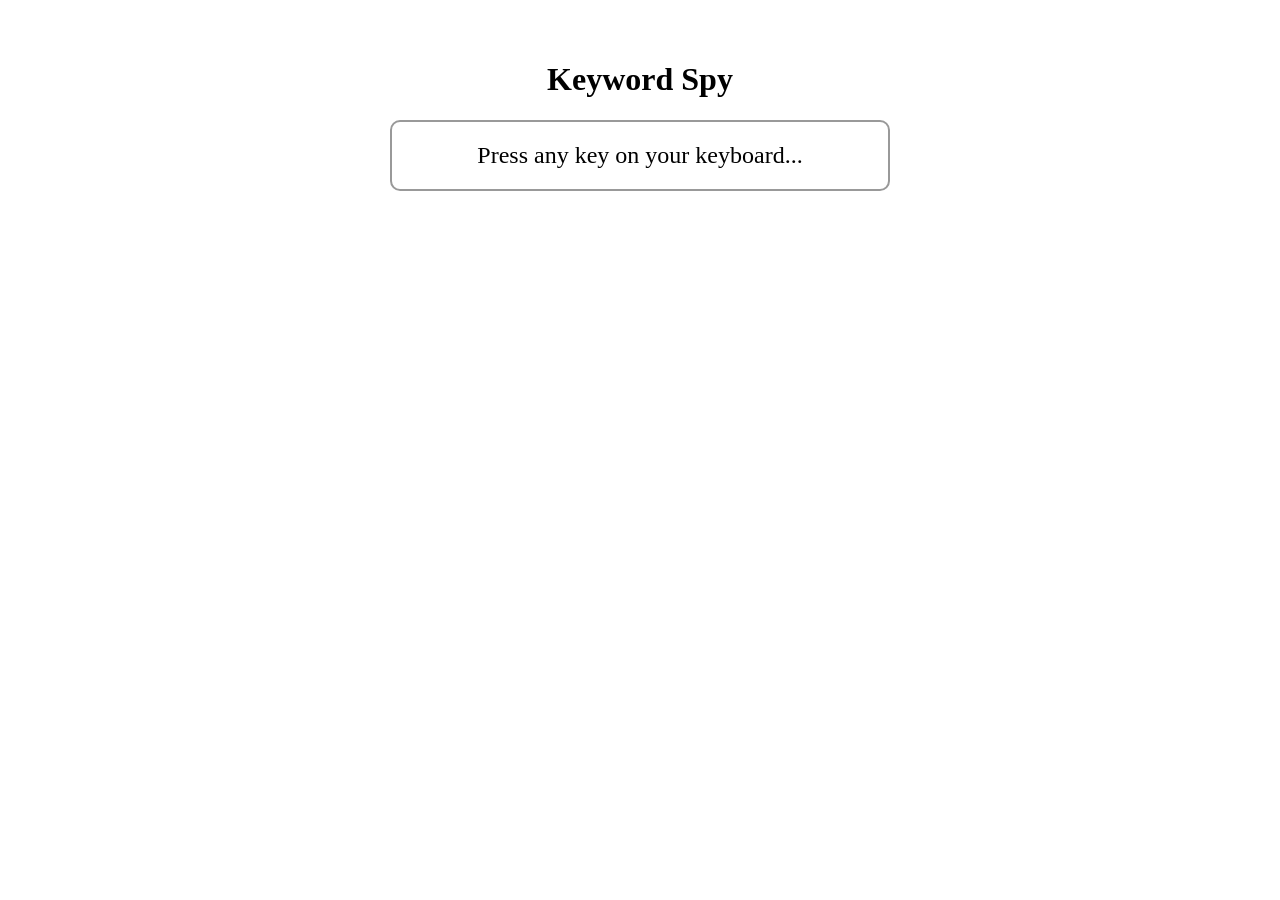
<file: Key Spy/index.html>
<!doctype html>
<html lang="en">
  <head>
    <meta charset="UTF-8" />
    <meta name="viewport" content="width=device-width, initial-scale=1.0" />
    <title>Key Spy</title>
    <link rel="stylesheet" href="style.css" />
    <script src="script.js" defer></script>
  </head>
  <body>
    <h1>Keyword Spy</h1>
    <p id="display">Press any key on your keyboard...</p>
  </body>
</html>
</file>
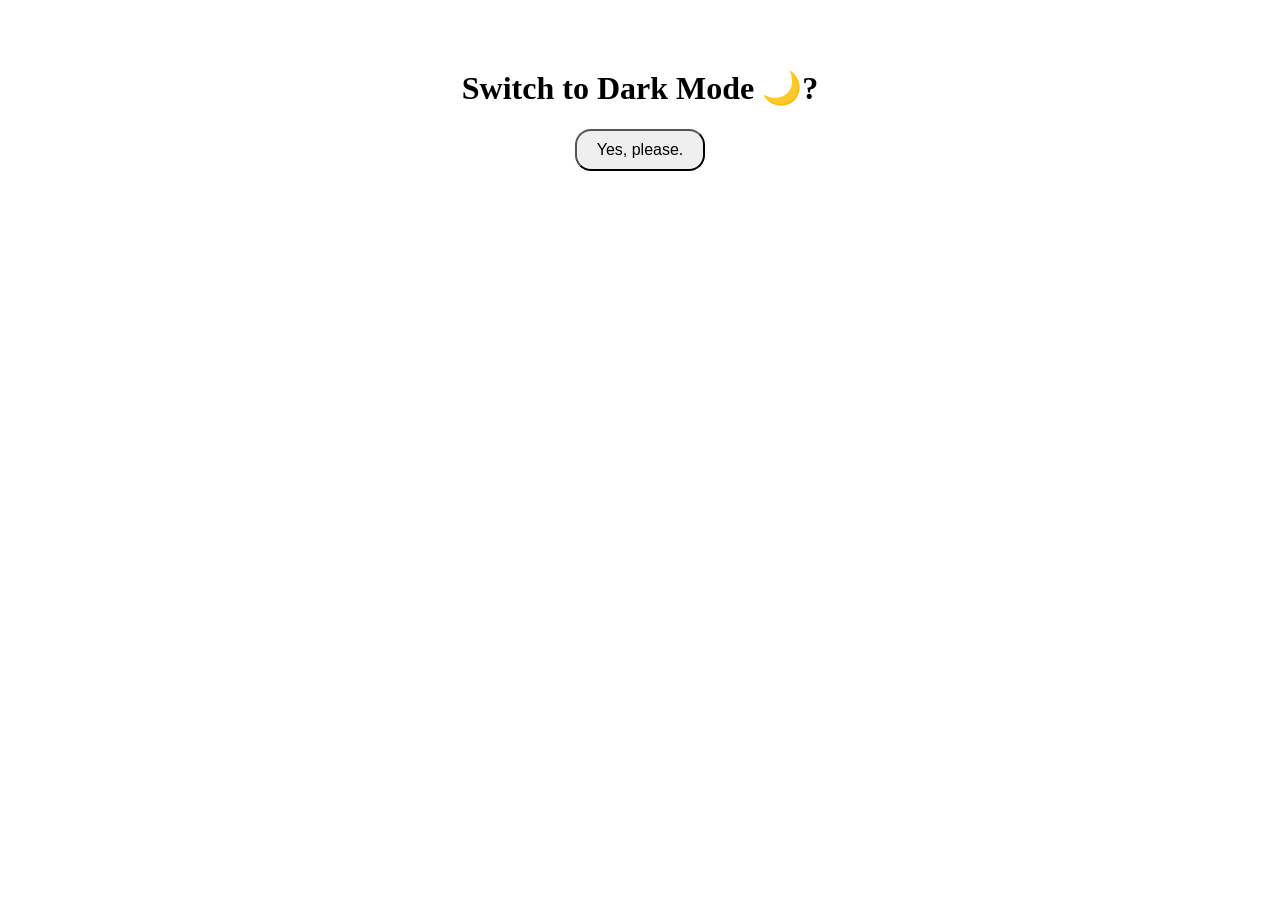
<file: Light and Dark Mode/index.html>
<!doctype html>
<html lang="en">
  <head>
    <meta charset="UTF-8" />
    <meta name="viewport" content="width=device-width, initial-scale=1.0" />
    <title>Light and Dark Mode</title>
    <link rel="stylesheet" href="style.css" />
    <script src="script.js" defer></script>
  </head>

  <body class="light-mode">
    <h1 class="heading">Switch to Dark Mode 🌙?</h1>
    <button id="switch-btn">Yes, please.</button>
  </body>
</html>
</file>
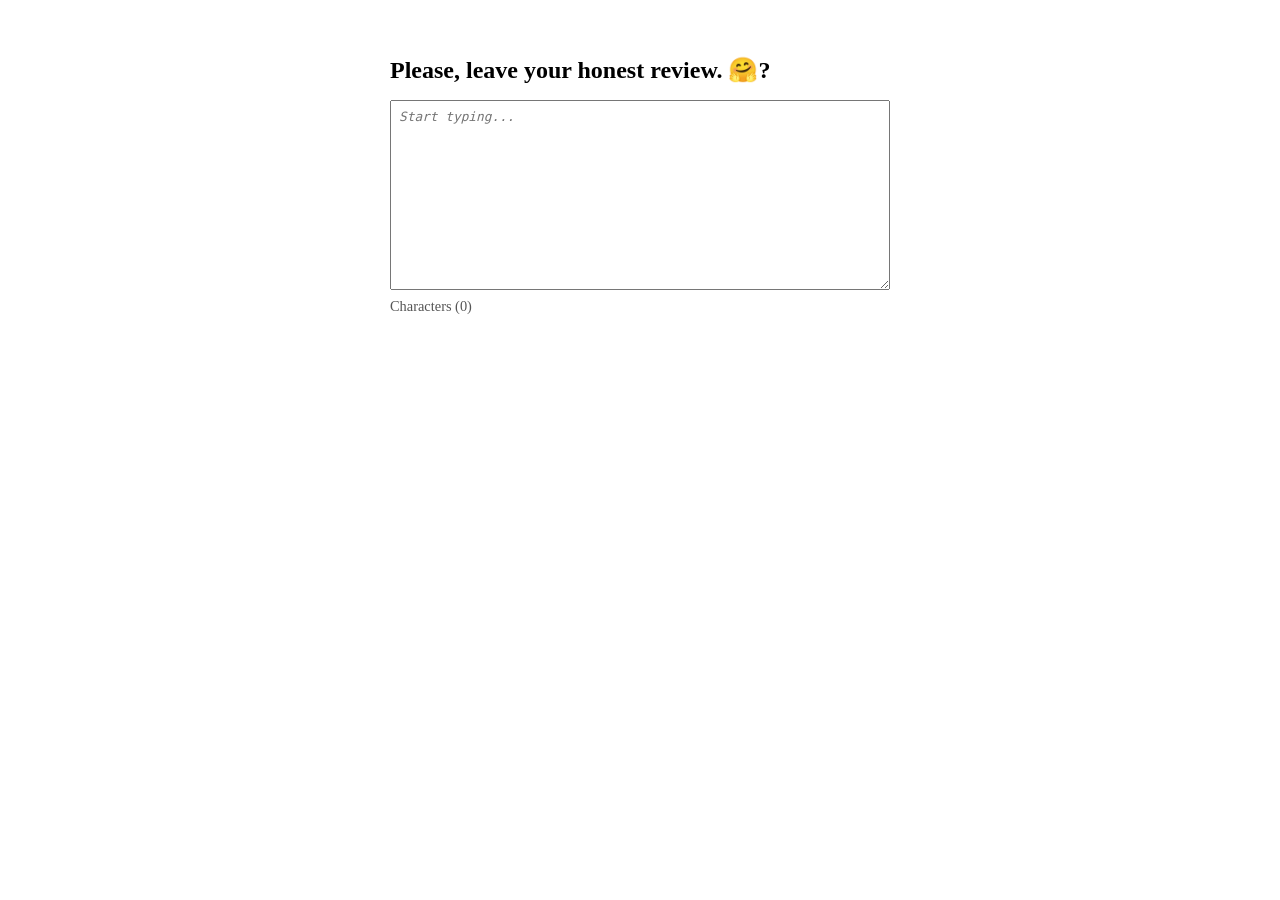
<file: Live Typing Counter/index.html>
<!doctype html>
<h lang="en">
  <head>
    <meta charset="UTF-8"/>
    <meta name="viewport" content="width=device-width, initial-scale=1.0" />
    <title>Live Typing Counter</title>
    <link rel="stylesheet" href="style.css">
    <script src="script.js" defer></script>
  </head>
  <body>
    <h1>Please, leave your honest review. 🤗? </h1>
    <textarea id="comment-text" placeholder="Start typing..."></textarea>
  </body>
  <p id="char-counter">Characters (0)</p>
</h>
</file>
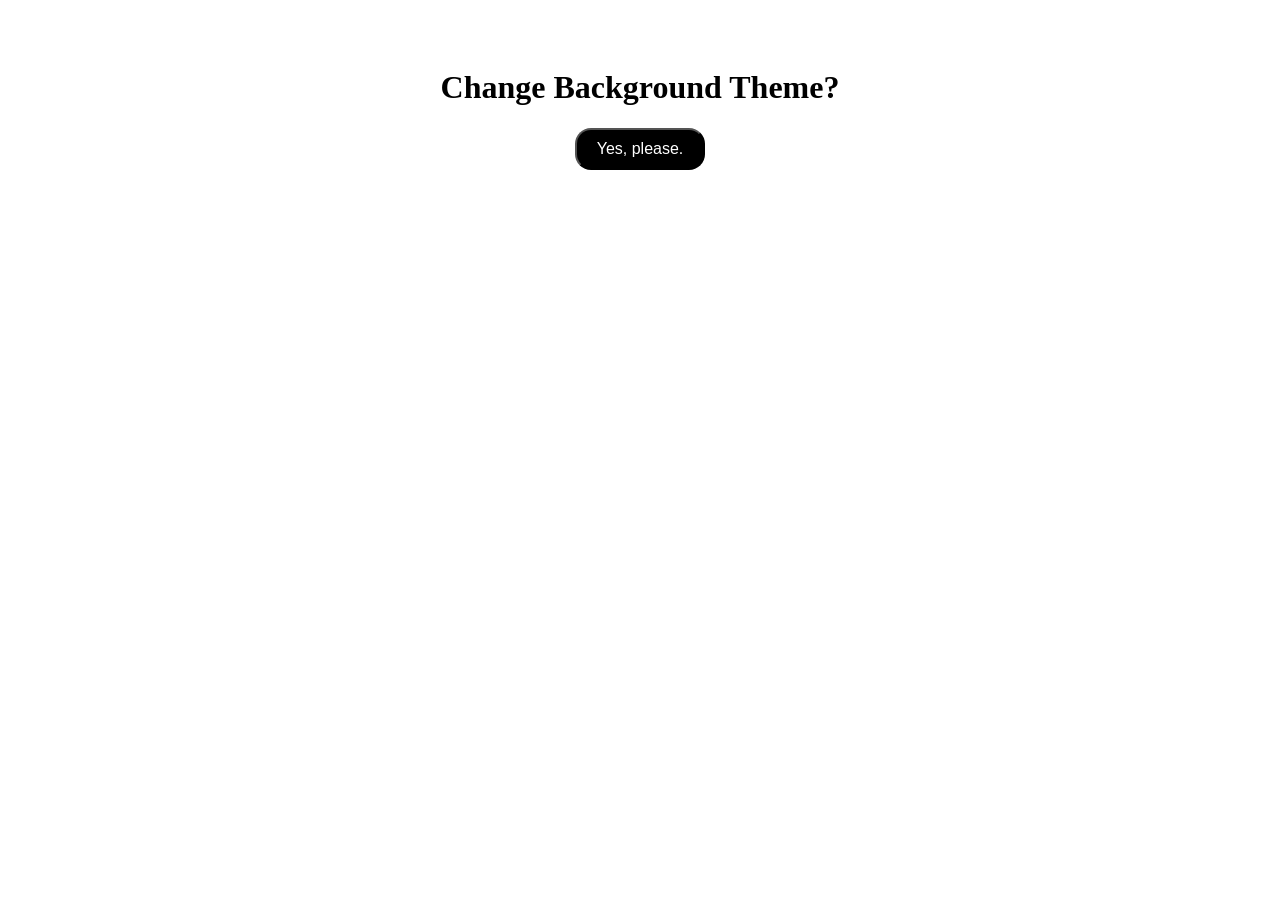
<file: The Color Changer/index.html>
<!DOCTYPE html>
<html lang="en">
  <head>
    <meta charset="UTF-8" />
    <meta name="viewport" content="width=device-width, initial-scale=1.0" />
    <title>The Color Changer</title>
    <link rel="stylesheet" href="style.css" />
    <script src="script.js" defer></script>
  </head>
  <body class="bg">
    <main>
      <header>
        <h1>Change Background Theme?</h1>
      </header>
      <button class="btn"><span class="btn-text">Yes, please.</span></button>
    </main>
  </body>
</html>
</file>
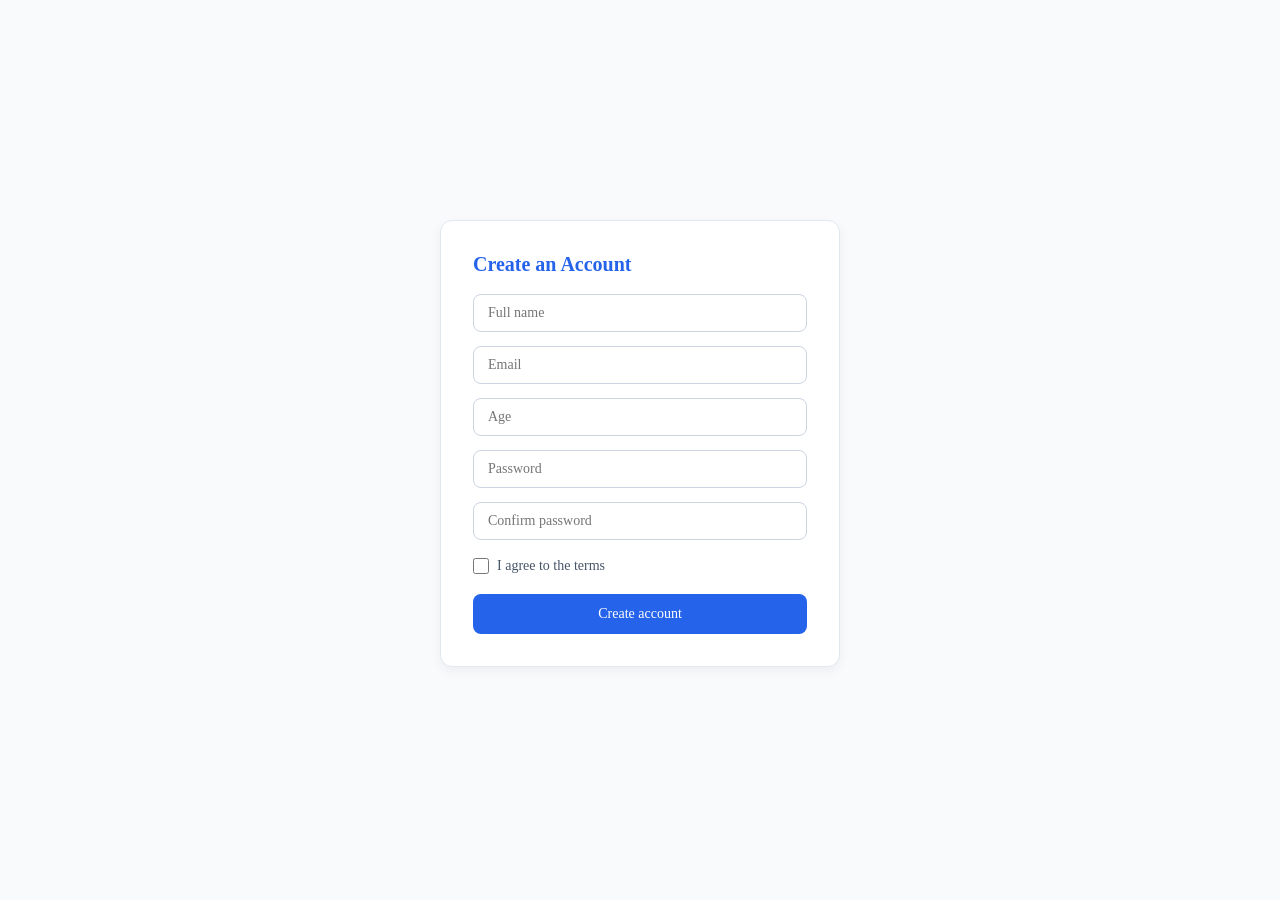
<file: The Complete Sign-Up Form/index.html>
<!doctype html>
<html lang="en">
  <head>
    <meta charset="UTF-8" />
    <meta name="viewport" content="width=device-width, initial-scale=1.0" />
    <title>Sign-Up Form</title>
    <link rel="stylesheet" href="style.css" />
    <script src="script.js" defer></script>
  </head>
  <body>
    <form id="signup-form" novalidate>
      <h2>Create an Account</h2>
      <input id="full-name" placeholder="Full name" />
      <input id="email" placeholder="Email" />
      <input id="age" placeholder="Age" />
      <input id="password" type="password" placeholder="Password" />
      <input
        id="confirm-password"
        type="password"
        placeholder="Confirm password"
      />
      <label><input id="terms" type="checkbox" />I agree to the terms</label>
      <button type="submit">Create account</button>
    </form>
    <p id="signupMsg"></p>
  </body>
</html>
</file>
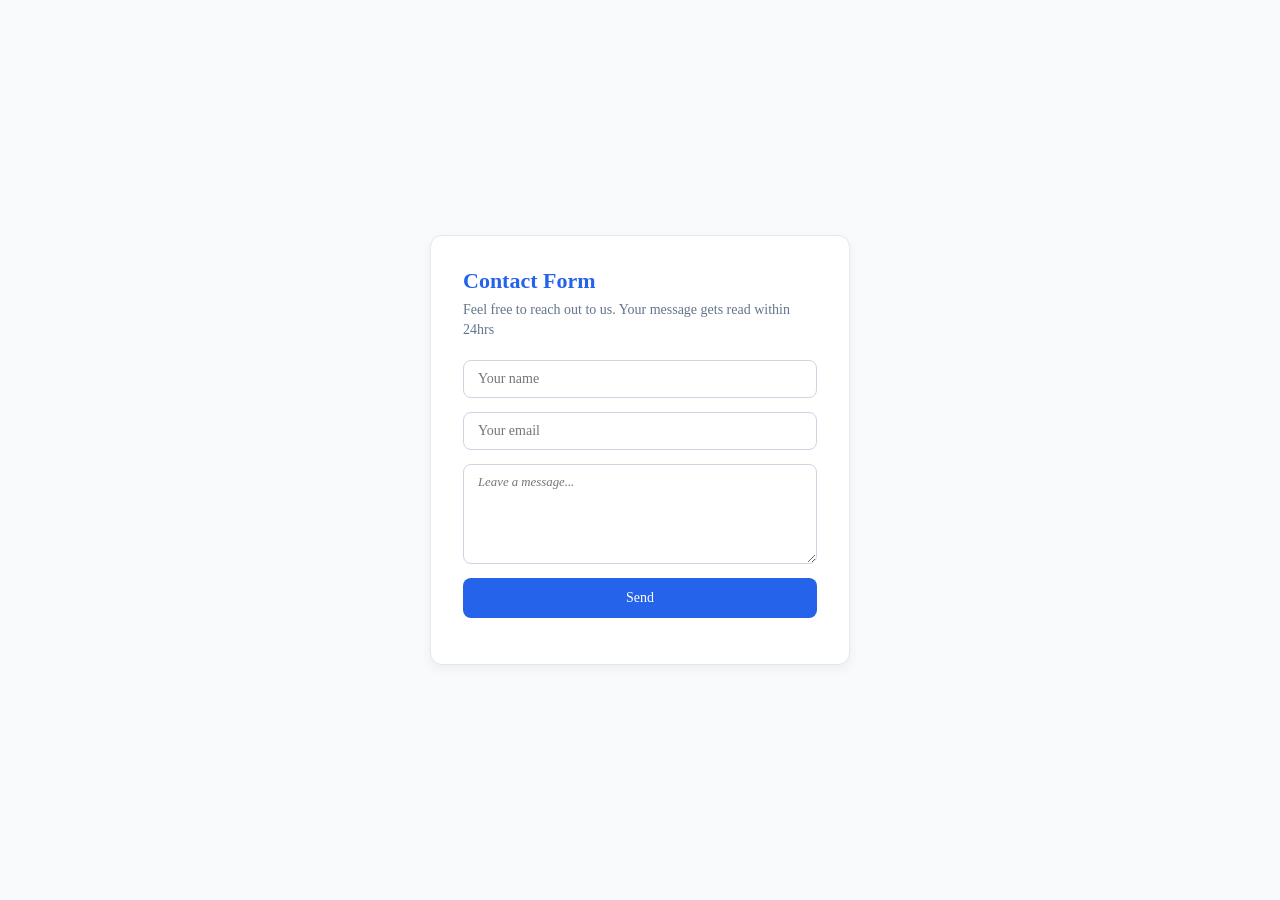
<file: The Contact Form Gatekeeper/index.html>
<!doctype html>
<html lang="en">
  <head>
    <meta charset="UTF-8" />
    <meta name="viewport" content="width=device-width, initial-scale=1.0" />
    <title>Contact Form Gatekeeper</title>
    <link rel="stylesheet" href="style.css" />
    <script src="script.js" defer></script>
  </head>
  <body>
    <main>
      <h1>Contact Form</h1>
      <p id="mini-header">Feel free to reach out to us. Your message gets read within 24hrs</p>
      <div class="form-field">
        <form id="contact-form">
          <input id="name" placeholder="Your name" />
          <input id="email" placeholder="Your email" />
          <textarea id="message-box" placeholder="Leave a message..."></textarea>
          <button type="submit">Send</button>
        </form>
      </div>
      <p id="form-msg"></p>
    </main>
  </body>
</html>
</file>
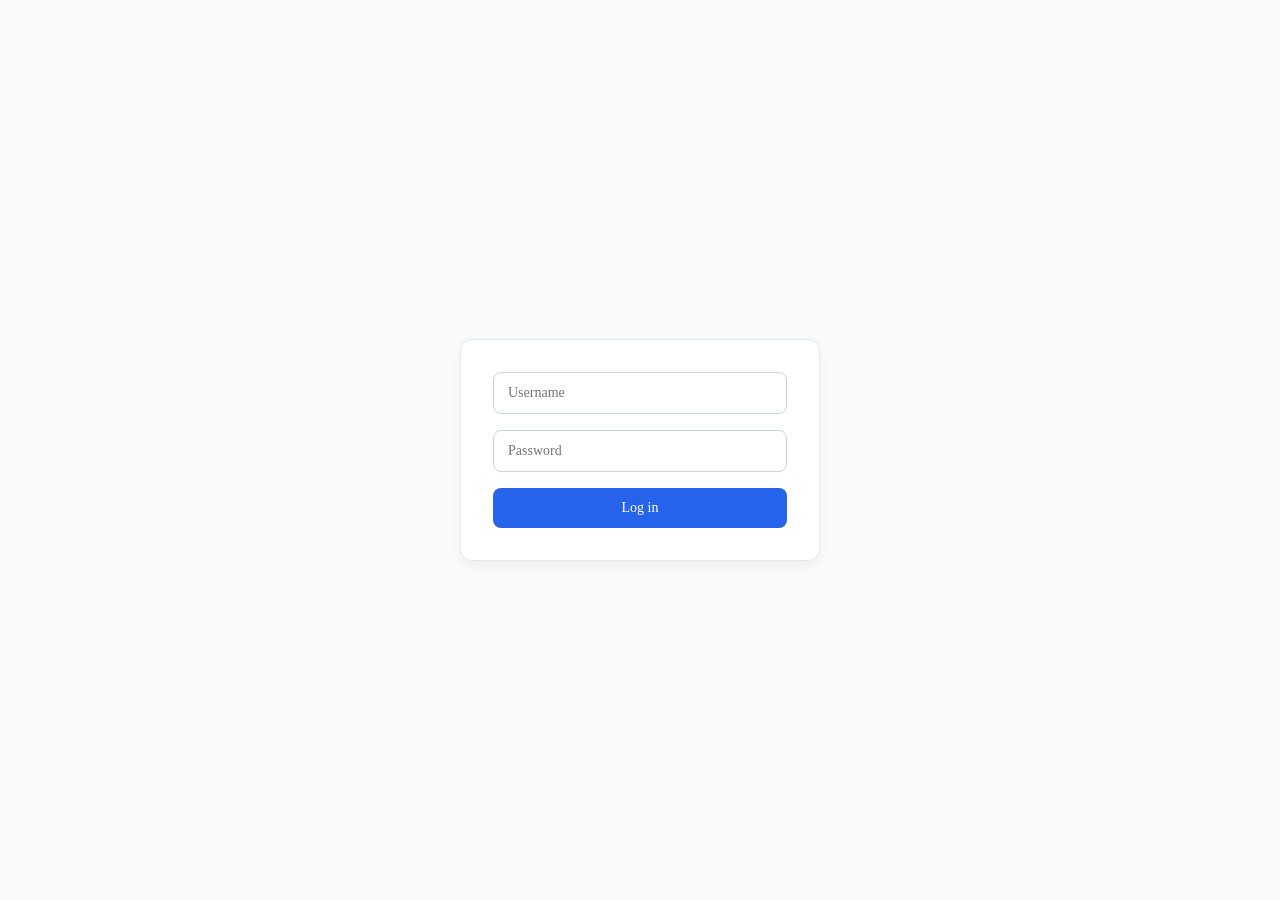
<file: The Login Simulator/index.html>
<!doctype html>
<html lang="en">
  <head>
    <meta charset="UTF-8" />
    <meta name="viewport" content="width=device-width, initial-scale=1.0" />
    <title>Login Simulstor</title>
    <link rel="stylesheet" href="style.css" />
    <script src="script.js" defer></script>
  </head>
  <body>
    <form id="login-form" novalidate>
      <input id="login-username" placeholder="Username" />
      <input id="login-password" type="password" placeholder="Password" />
      <button type="submit">Log in</button>
    </form>
    <p id="login-msg"></p>
  </body>
</html>
</file>
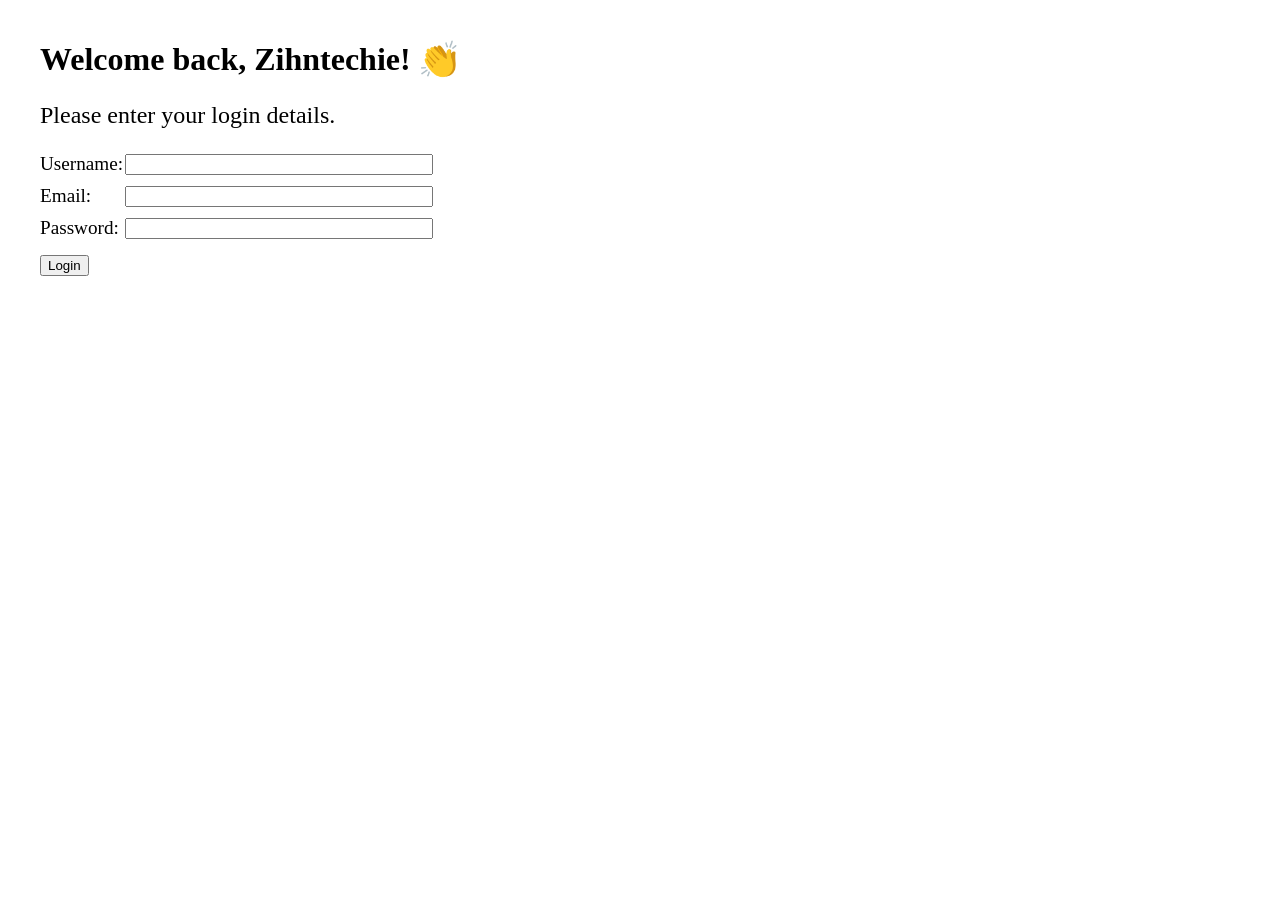
<file: The Welcome Form/index.html>
<!doctype html>
<html lang="en">
  <head>
    <meta charset="UTF-8" />
    <meta name="viewport" content="width=device-width, initial-scale=1.0" />
    <title>Welcome | Login</title>
    <link rel="stylesheet" href="style.css" />
    <script src="script.js" defer></script>
  </head>
  <body>
    <main>
      <h1>Welcome back, Zihntechie! 👏</h1>
      <p class="login-instruction">Please enter your login details.</p>
      <form id="login-form" novalidate>
        <div class="login-details">
          <div class="username-field">
            <div class="field-row">
              <label for="field-text" class="field"> Username: </label>
              <input
                type="text"
                id="username"
                class="field-input"
                maxlength="20"
              />
              <small class="username-error-text"></small>
            </div>
          </div>

          <div class="email-field">
            <div class="field-row">
              <label for="field-text" class="field"> Email:</label>
              <input type="email" id="user-email" class="field-input" />
              <small class="email-error-text"></small>
            </div>
          </div>

          <div class="psword-field">
            <div class="field-row">
              <label for="field-text" class="field"> Password:</label>
              <input
                type="password"
                id="user-psword"
                class="field-input"
                maxlength="10"
              />
              <small class="psword-error-text"></small>
            </div>
          </div>
        </div>

        <button id="submit">Login</button>
        <p class="welcome-msg"></p>
      </form>
    </main>
  </body>
</html>
</file>
<file: Key Spy/style.css>
body {
  font-family: "Times New Roman", Times, serif;
  padding: 40px;
  max-width: 500px;
  margin: 0 auto;
  text-align: center;
}
#display {
  font-size: 1.5rem;
  margin-top: 20px;
  padding: 20px;
  border: 2px solid #999;
  border-radius: 10px;
}
</file>
<file: Light and Dark Mode/style.css>
body {
  background-color: white;
  color: black;
  transition:
    background-color 0.3s,
    color 0.3s;
  font-family: "Times New Roman", Times, serif;
  text-align: center;
  padding: 40px;
}

h1 {
  font-size: 2rem;
}

button {
  padding: 10px 20px;
  font-size: 1rem;
  cursor: pointer;
  border-radius: 1rem;
}

#switch-btn:hover {
  background-color: #121212;
  color: #f5f5f5;
  transition:
    background-color 0.8s,
    color 0.8s;
}
</file>
<file: Live Typing Counter/style.css>
body {
  font-family: "Times New Roman", Times, serif;
  padding: 40px;
  max-width: 500px;
  margin: 0 auto;
}

h1 {
  font-size: 1.5rem;
}

textarea {
  display: block;
  width: 100%;
  min-block-size: 10lh;
  font-size: 1rem;
  text-align: justify;
  padding: 8px 8px;
  box-sizing: border-box;
}

::placeholder {
  font-size: 0.8rem;
  font-style: italic;
}

#char-counter {
  margin-top: 8px;
  font-size: 0.9rem;
  color: #555;
}
</file>
<file: The Color Changer/style.css>
.bg {
  transition:
    background-color 0.5s,
    color 0.5s;
  font-family: "Times New Roman", Times, serif;
  text-align: center;
  padding: 40px;
}

h1 {
  font-size: 2rem;
}
.btn {
  background-color: black;
  color: white;
  padding: 10px 20px;
  font-size: 1rem;
  cursor: pointer;
  border-radius: 1rem;
}
</file>
<file: The Complete Sign-Up Form/style.css>
* {
  box-sizing: border-box;
  margin: 0;
  padding: 0;
  font-family: "Times New Roman", Times, serif;
}

body {
  min-height: 100vh;
  display: flex;
  flex-direction: column;
  justify-content: center;
  align-items: center;
  background-color: #f8fafc;
  padding: 20px;
}

#signup-form {
  background: #ffffff;
  padding: 32px;
  border-radius: 12px;
  box-shadow: 0 4px 12px rgba(0, 0, 0, 0.05);
  border: 1px solid #e2e8f0;
  width: 100%;
  max-width: 400px;
  display: flex;
  flex-direction: column;
  gap: 14px;
}

#signup-form h2 {
  font-size: 20px;
  color: #2563eb;
  margin-bottom: 4px;
}

#signup-form input:not([type="checkbox"]) {
  width: 100%;
  padding: 10px 14px;
  border: 1px solid #cbd5e1;
  border-radius: 8px;
  font-size: 14px;
  outline: none;
  transition:
    border-color 0.2s,
    box-shadow 0.2s;
}

#signup-form input:focus {
  border-color: #2563eb;
  box-shadow: 0 0 0 3px rgba(37, 99, 235, 0.15);
}

#signup-form label {
  display: flex;
  align-items: center;
  gap: 8px;
  font-size: 14px;
  color: #475569;
  cursor: pointer;
  margin-top: 4px;
}

#signup-form input[type="checkbox"] {
  width: 16px;
  height: 16px;
  accent-color: #2563eb;
  cursor: pointer;
}

#signup-form button {
  padding: 12px;
  background-color: #2563eb;
  color: #ffffff;
  border: none;
  border-radius: 8px;
  font-size: 14px;
  font-weight: 500;
  cursor: pointer;
  transition: background-color 0.3s;
  margin-top: 6px;
}

#signup-form button:hover {
  background-color: #ffffff;
  color: #2563eb;
  border: 1px solid #2563eb;
}

#signupMsg {
  margin-top: 14px;
  font-size: 14px;
  text-align: center;
  font-weight: 500;
}
</file>
<file: The Contact Form Gatekeeper/style.css>
* {
  box-sizing: border-box;
  margin: 0;
  padding: 0;
  font-family:
    Times New Roman,
    serif;
}

body {
  min-height: 100vh;
  display: flex;
  justify-content: center;
  align-items: center;
  background-color: #f8fafc;
  padding: 20px;
}

main {
  background: #ffffff;
  padding: 32px;
  border-radius: 12px;
  box-shadow: 0 4px 12px rgba(0, 0, 0, 0.05);
  border: 1px solid #e2e8f0;
  width: 100%;
  max-width: 420px;
}

h1 {
  font-size: 22px;
  color: #2563eb;
  margin-bottom: 6px;
}

#mini-header {
  font-size: 14px;
  color: #64748b;
  margin-bottom: 20px;
  line-height: 1.4;
}

#contact-form {
  display: flex;
  flex-direction: column;
  gap: 14px;
}

#contact-form input,
#contact-form textarea {
  width: 100%;
  padding: 10px 14px;
  border: 1px solid #cbd5e1;
  border-radius: 8px;
  font-size: 14px;
  outline: none;
  transition:
    border-color 0.2s,
    box-shadow 0.2s;
}

#contact-form textarea {
  min-height: 100px;
  resize: vertical;
}

textarea::placeholder {
  font-size: 0.8rem;
  font-style: italic;
}

#contact-form input:focus,
#contact-form textarea:focus {
  border-color: #2563eb;
  box-shadow: 0 0 0 3px rgba(37, 99, 235, 0.15);
}

#contact-form button {
  padding: 12px;
  background-color: #2563eb;
  color: #ffffff;
  border: none;
  border-radius: 8px;
  font-size: 14px;
  font-weight: 500;
  cursor: pointer;
  transition: background-color 0.3s;
}

#contact-form button:hover {
  background-color: #ffffff;
  color: #2563eb;
  border: 1px solid #2563eb;
}

#form-msg {
  margin-top: 14px;
  font-size: 14px;
  text-align: center;
  font-weight: 500;
}
</file>
<file: The Login Simulator/style.css>
* {
  box-sizing: border-box;
  margin: 0;
  padding: 0;
  font-family:
    Times New Roman,
    Times,
    serif;
}

body {
  min-height: 100vh;
  display: flex;
  justify-content: center;
  align-items: center;
  background-color: #f8fafc;
  padding: 20px;
}

#login-form {
  background: #ffffff;
  padding: 32px;
  border-radius: 12px;
  box-shadow: 0 4px 12px rgba(0, 0, 0, 0.05);
  border: 1px solid #e2e8f0;
  width: 100%;
  max-width: 360px;
  display: flex;
  flex-direction: column;
  gap: 16px;
}

#login-form input {
  width: 100%;
  padding: 12px 14px;
  border: 1px solid #cbd5e1;
  border-radius: 8px;
  font-size: 14px;
  outline: none;
  transition:
    border-color 0.2s,
    box-shadow 0.2s;
}

#login-form input:focus {
  border-color: #2563eb;
  box-shadow: 0 0 0 3px rgba(37, 99, 235, 0.15);
}

#login-form button {
  padding: 12px;
  background-color: #2563eb;
  color: #ffffff;
  border: none;
  border-radius: 8px;
  font-size: 14px;
  font-weight: 500;
  cursor: pointer;
  transition: background-color 0.3s;
}

#login-form button:hover {
  background-color: #ffffff;
  color: #2563eb;
  border: 1px solid #2563eb;
}

#login-msg {
  margin-top: 12px;
  font-size: 14px;
  text-align: center;
  font-weight: 500;
}
</file>
<file: The Welcome Form/style.css>
body {
  margin: 40px;
}

h1 {
  font-size: 2rem;
}

.login-instruction {
  font-size: 1.5rem;
}

.login-details {
  display: flex;
  flex-direction: column;
  gap: 10px;
  font-size: 1.2rem;
  margin-bottom: 1rem;
}

.field-row {
  display: flex;
  align-items: center;
}

.field {
  width: 85px;
}

.field-input {
  width: 300px;
}
.username-error-text,
.email-error-text,
.psword-error-text {
  display: block;
  color: red;
  font-size: 0.85rem;
  margin-top: 4px;
}

input.invalid {
  border: 2px solid red;
  background-color: #ffe6e6;
}
</file>
